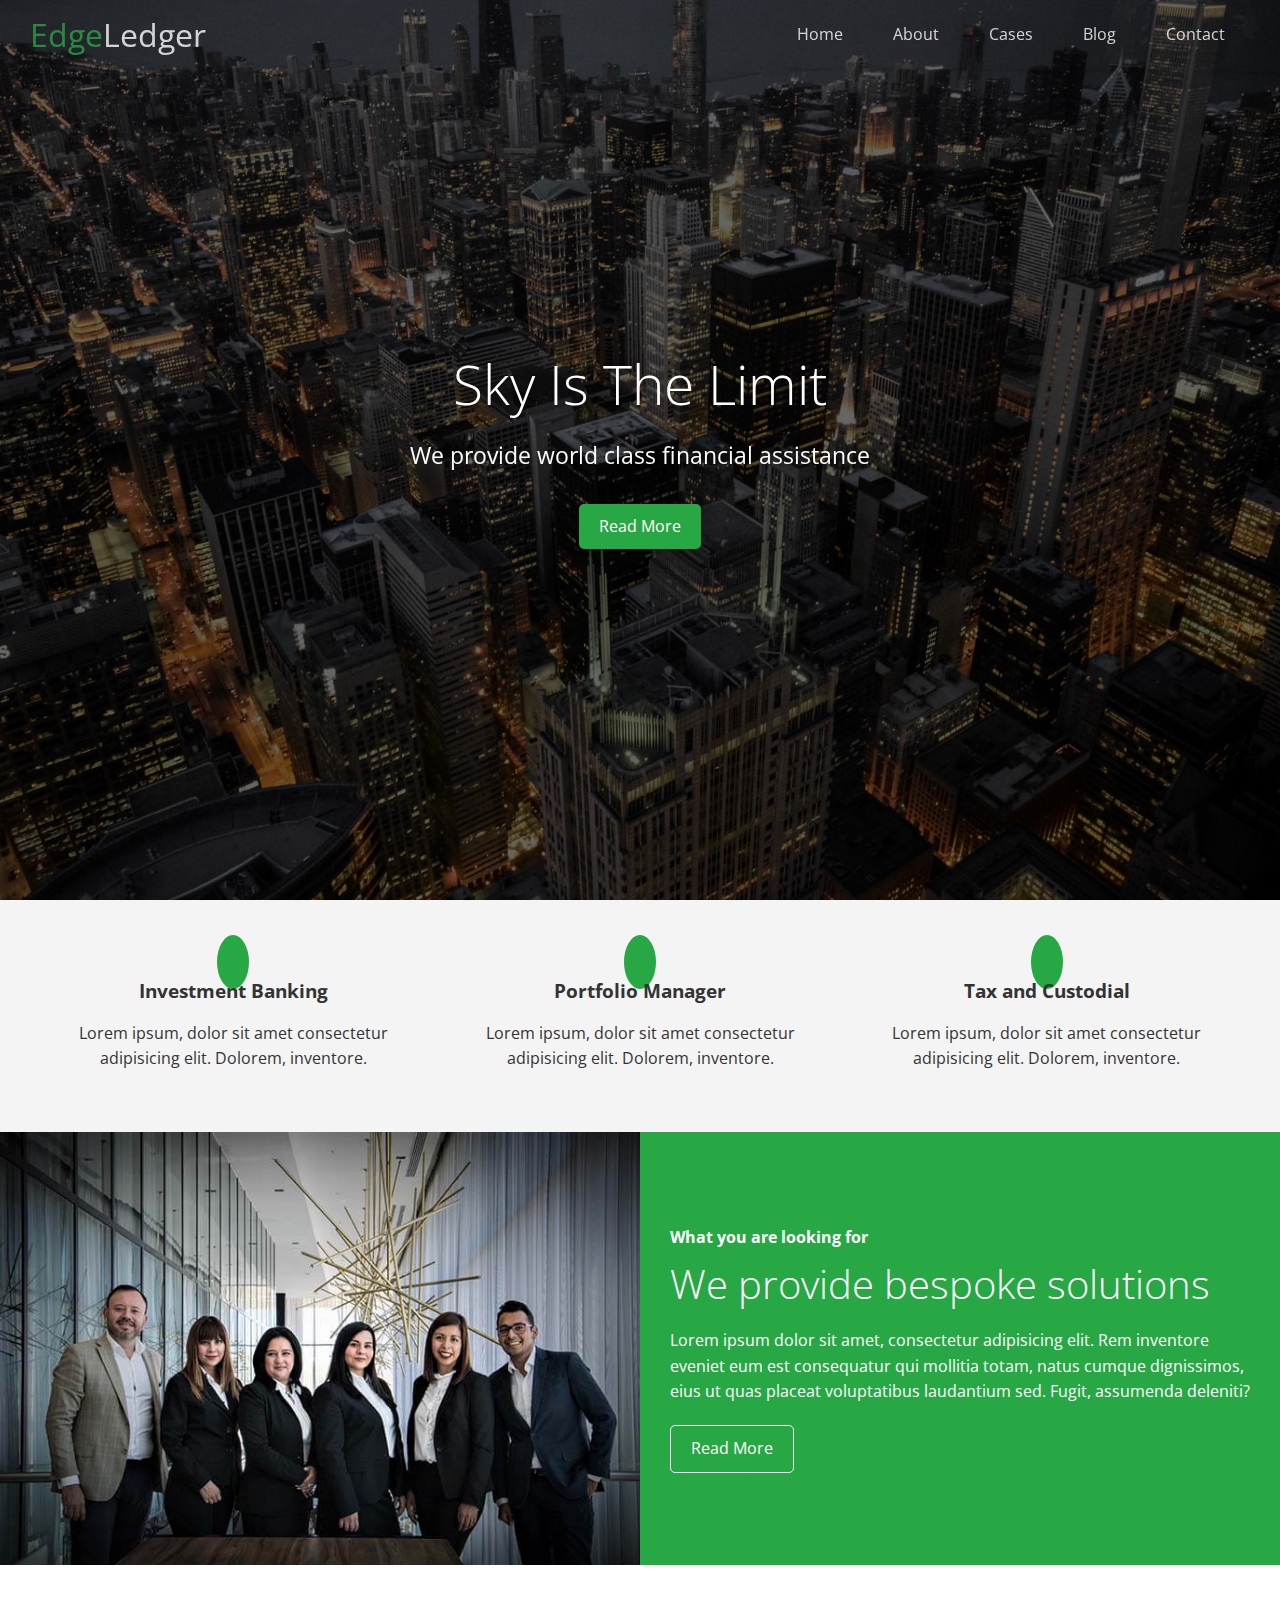
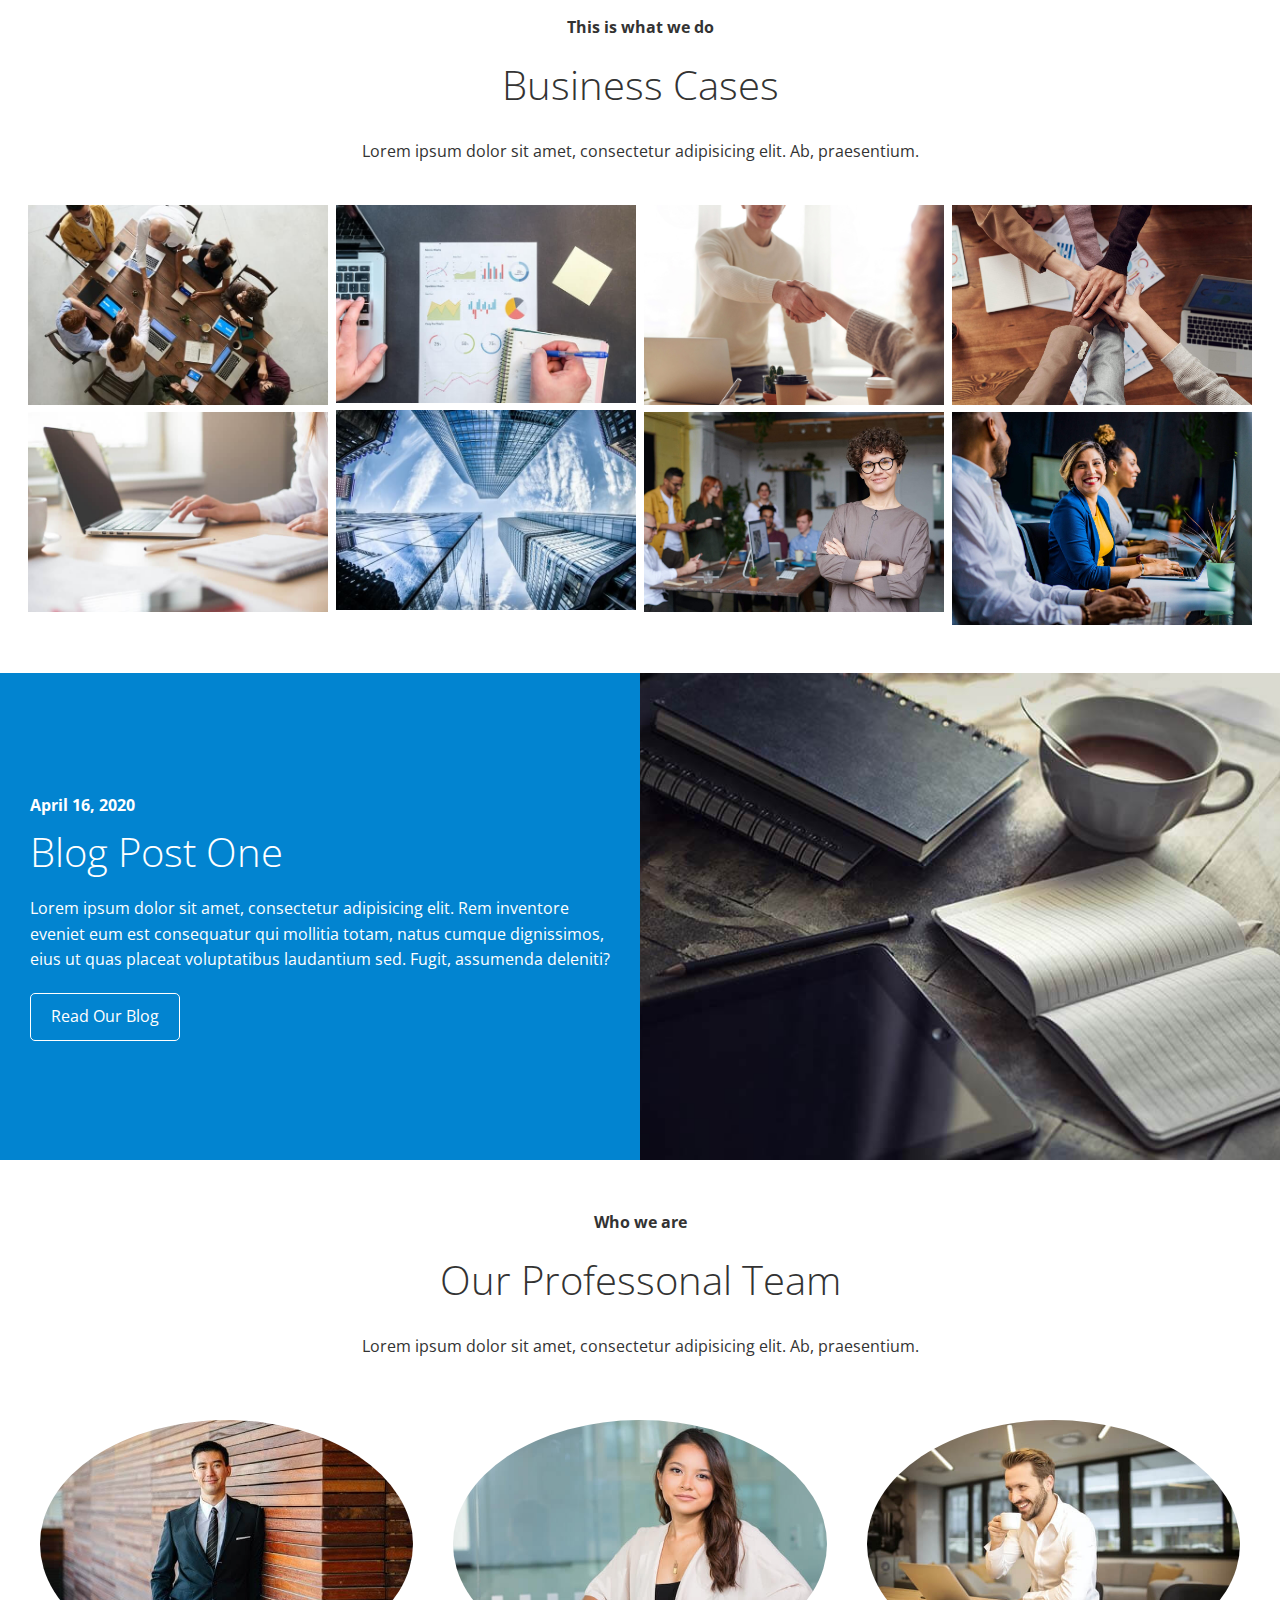
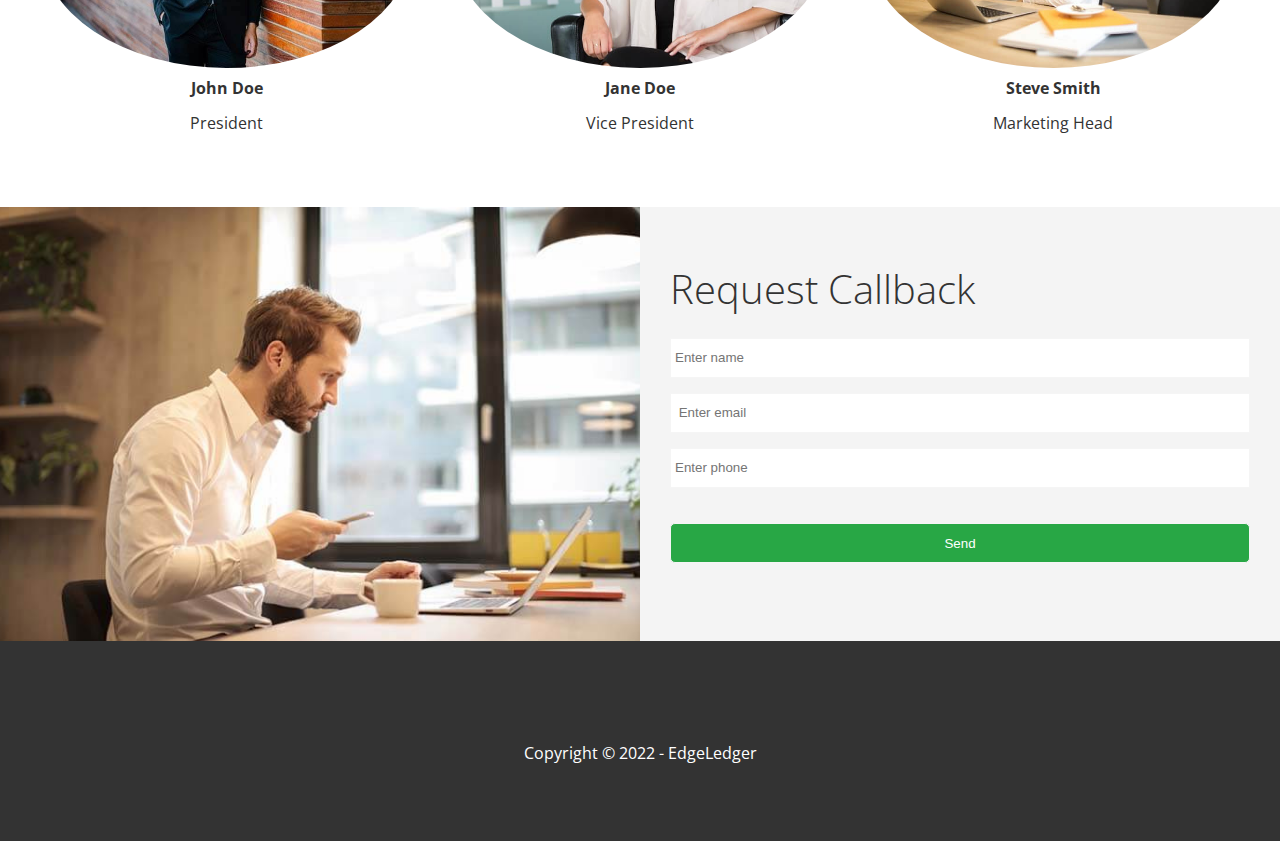
<file: index.html>
<!DOCTYPE html>
<html lang="en">
<head>
  <meta charset="UTF-8">
  <meta http-equiv="X-UA-Compatible" content="IE=edge">
  <meta name="viewport" content="width=device-width, initial-scale=1.0">
  <link rel="shortcut icon" type="image/x-icon" href="/favicon.ico">
  <link rel="stylesheet" href="https://cdnjs.cloudflare.com/ajax/libs/font-awesome/6.2.0/css/all.min.css" integrity="sha512-xh6O/CkQoPOWDdYTDqeRdPCVd1SpvCA9XXcUnZS2FmJNp1coAFzvtCN9BmamE+4aHK8yyUHUSCcJHgXloTyT2A==" crossorigin="anonymous" referrerpolicy="no-referrer" />
  <link rel="stylesheet" href="css/utilities.css">
  <link rel="stylesheet" href="css/style.css">
  <title>Welcome to EdgeLedger</title>
</head>
<body id="home">

  <header class="hero">

    <div id="navbar" class="navbar top">

      <h1 class="logo">
        <span class="text-primary"><i class="fas fa-book-open"></i>Edge</span>Ledger
      </h1>

      <nav>
        <ul>
          <li> <a href="#home">Home</a></li>
          <li> <a href="#about">About</a></li>
          <li> <a href="#cases">Cases</a></li>
          <li> <a href="#blog">Blog</a></li>
          <li> <a href="#contact">Contact</a></li>
        </ul>
      </nav>

    </div>

    <div class="content">
      <h1>Sky Is The Limit</h1>
      <p>We provide world class financial assistance</p>
      <a href="#about" class="btn"><i class="fas fa-chevron-right"></i>Read More</a>
    </div>

  </header>

  <main>

    <!-- About Icons -->
    <section id="about" class="icons bg-light">
      <div class="flex-items">
        <div>
          <i class="fas fa-university fa-2x"></i>
          <div>
            <h3>Investment Banking</h3>
            <p>Lorem ipsum, dolor sit amet consectetur adipisicing elit. Dolorem, inventore.</p>
          </div>
        </div>
        <div>
          <i class="fas fa-book-reader fa-2x"></i>
          <div>
            <h3>Portfolio Manager</h3>
            <p>Lorem ipsum, dolor sit amet consectetur adipisicing elit. Dolorem, inventore.</p>
          </div>
        </div>
        <div>
          <i class="fas fa-pencil-alt fa-2x"></i>
          <div>
            <h3>Tax and Custodial</h3>
            <p>Lorem ipsum, dolor sit amet consectetur adipisicing elit. Dolorem, inventore.</p>
          </div>
        </div>
      </div>
    </section>

    <!-- About Solutions -->
    <section class="solutions flex-columns">
      <div class="row">
        <div class="column">
          <div class="column-1">
            <img src="./images/home/people.jpg" alt="people">
          </div>
        </div>
        <div class="column">
          <div class="column-2 bg-primary">
            <h4>What you are looking for</h4>
            <h2>We provide bespoke solutions</h2>
            <p>Lorem ipsum dolor sit amet, consectetur adipisicing elit. Rem inventore eveniet eum est consequatur qui mollitia totam, natus cumque dignissimos, eius ut quas placeat voluptatibus laudantium sed. Fugit, assumenda deleniti?</p>
            <a href="#" class="btn btn-outline">
              <i class="fas fa-chevron-right"></i>
              Read More
            </a>
          </div>
        </div>
      </div>
    </section>


    <!-- Cases -->
    <section id="cases" class="cases flex-grid section-padding">

      <header class="section-header">
        <h4>This is what we do</h4>
        <h2>Business Cases</h2>
        <p>Lorem ipsum dolor sit amet, consectetur adipisicing elit. Ab, praesentium.</p>
      </header>

      <div class="row">

        <div class="column">
          <img src="./images/cases/cases1.jpg" alt="case-1">
          <img src="./images/cases/cases2.jpg" alt="case-2">
        </div>
        <div class="column">
          <img src="./images/cases/cases3.jpg" alt="case-3">
          <img src="./images/cases/cases4.jpg" alt="case-4">
        </div>
        <div class="column">
          <img src="./images/cases/cases5.jpg" alt="case-5">
          <img src="./images/cases/cases6.jpg" alt="case-6">
        </div>
        <div class="column">
          <img src="./images/cases/cases7.jpg" alt="case-7">
          <img src="./images/cases/cases8.jpg" alt="case-8">
        </div>

      </div>

    </section>

    <!--  Blog -->
    <section id="blog" class="blog flex-columns flex-reverse">

      <div class="row">

        <div class="column">

          <div class="column-1">
            <img src="./images/home/blog.jpg" alt="people">
          </div>
        </div>

        <div class="column">

          <div class="column-2 bg-secondary">
            <h4>April 16, 2020</h4>
            <h2>Blog Post One</h2>
            <p>Lorem ipsum dolor sit amet, consectetur adipisicing elit. Rem inventore eveniet eum est consequatur qui mollitia totam, natus cumque dignissimos, eius ut quas placeat voluptatibus laudantium sed. Fugit, assumenda deleniti?</p>
            <a href="blog.html" class="btn btn-outline">
              <i class="fas fa-chevron-right"></i>
              Read Our Blog
            </a>
          </div>

        </div>
      </div>
    </section>

    <!-- Team -->
    <section id="team" class="team section-padding">

      <header class="section-header">
        <h4>Who we are</h4>
        <h2>Our Professonal Team</h2>
        <p>Lorem ipsum dolor sit amet, consectetur adipisicing elit. Ab, praesentium.</p>
      </header>

      <div class="flex-items">
        <div>
          <img src="./images/team/person1.jpg" alt="team-person-1">
          <h4>John Doe</h4>
          <p>President</p>
        </div>
        <div>
          <img src="./images/team/person2.jpg" alt="team-person-2">
          <h4>Jane Doe</h4>
          <p>Vice President</p>
        </div>
        <div>
          <img src="./images/team/person3.jpg" alt="team-person-3">
          <h4>Steve Smith</h4>
          <p>Marketing Head</p>
        </div>
      </div>

    </section>

    <!-- Contact US -->

    <section id="contact" class="contact flex-columns">

      <div class="row">

        <div class="column">

          <div class="column-1">
            <img src="./images/home/contact.jpg" alt="contact">
          </div>
        </div>

        <div class="column">

          <div class="column-2 bg-light">
            <h2>Request Callback</h2>
            <form action="" class="callback-form">

              <div class="form-control">
                <label for="name"></label>
                <input type="text" name="name" id="name" placeholder="Enter name">
              </div>
              <div class="form-control">
                <label for="email"></label>
                <input type="email" name="email" id="email" placeholder=" Enter email">
              </div>
              <div class="form-control">
                <label for="phone"></label>
                <input type="text" name="phone" id="phone" placeholder="Enter phone">
              </div>
              <input type="submit" value="Send" id="submit" class="btn">
            </form>
          </div>
        </div>
      </div>
    </section>    

  </main>
  <footer class="footer bg-dark">

    <div class="social">
      <a href="https://www.facebook.com/mruhaque.smt/"><i class="fab fa-facebook fa-2x"></i></a>
      <a href="https://twitter.com/UlRafsun"><i class="fab fa-twitter fa-2x"></i></a>
      <a href="https://www.youtube.com/channel/UC_ALBcdmTYPv6dYcBcoC0UQ"><i class="fab fa-youtube fa-2x"></i></a>
      <a href="https://www.instagram.com/mdrafsanul/?hl=en"><i class="fab fa-instagram fa-2x"></i></a>
    </div>

    <p>Copyright &copy; 2022 - EdgeLedger</p>

  </footer>

  <script
  src="https://code.jquery.com/jquery-3.6.1.min.js"
  integrity="sha256-o88AwQnZB+VDvE9tvIXrMQaPlFFSUTR+nldQm1LuPXQ="
  crossorigin="anonymous"></script>
  <script>
    const navbar = document.getElementById('navbar')
    let scrolled = false;


    window.onscroll = function(){
      if(window.pageYOffset > 100){
        navbar.classList.remove('top');
        if(!scrolled){
          navbar.style.transform = 'translateY(-70px)';
        }
        setTimeout(function(){
          navbar.style.transform = 'translateY(0)';
          scrolled = true;
        },200)
      }
      else{
        navbar.classList.add('top'); 
        scrolled = false;
      }
    }
    // Smooth Scrolling
    $('#navbar a, .btn').on('click', function (e) {
        if (this.hash !== '') {
          e.preventDefault();

          const hash = this.hash;

          $('html, body').animate(
            {
              scrollTop: $(hash).offset().top - 100,
            },
            800
          );
        }
      });
  </script>
</body>
</html>
</file>
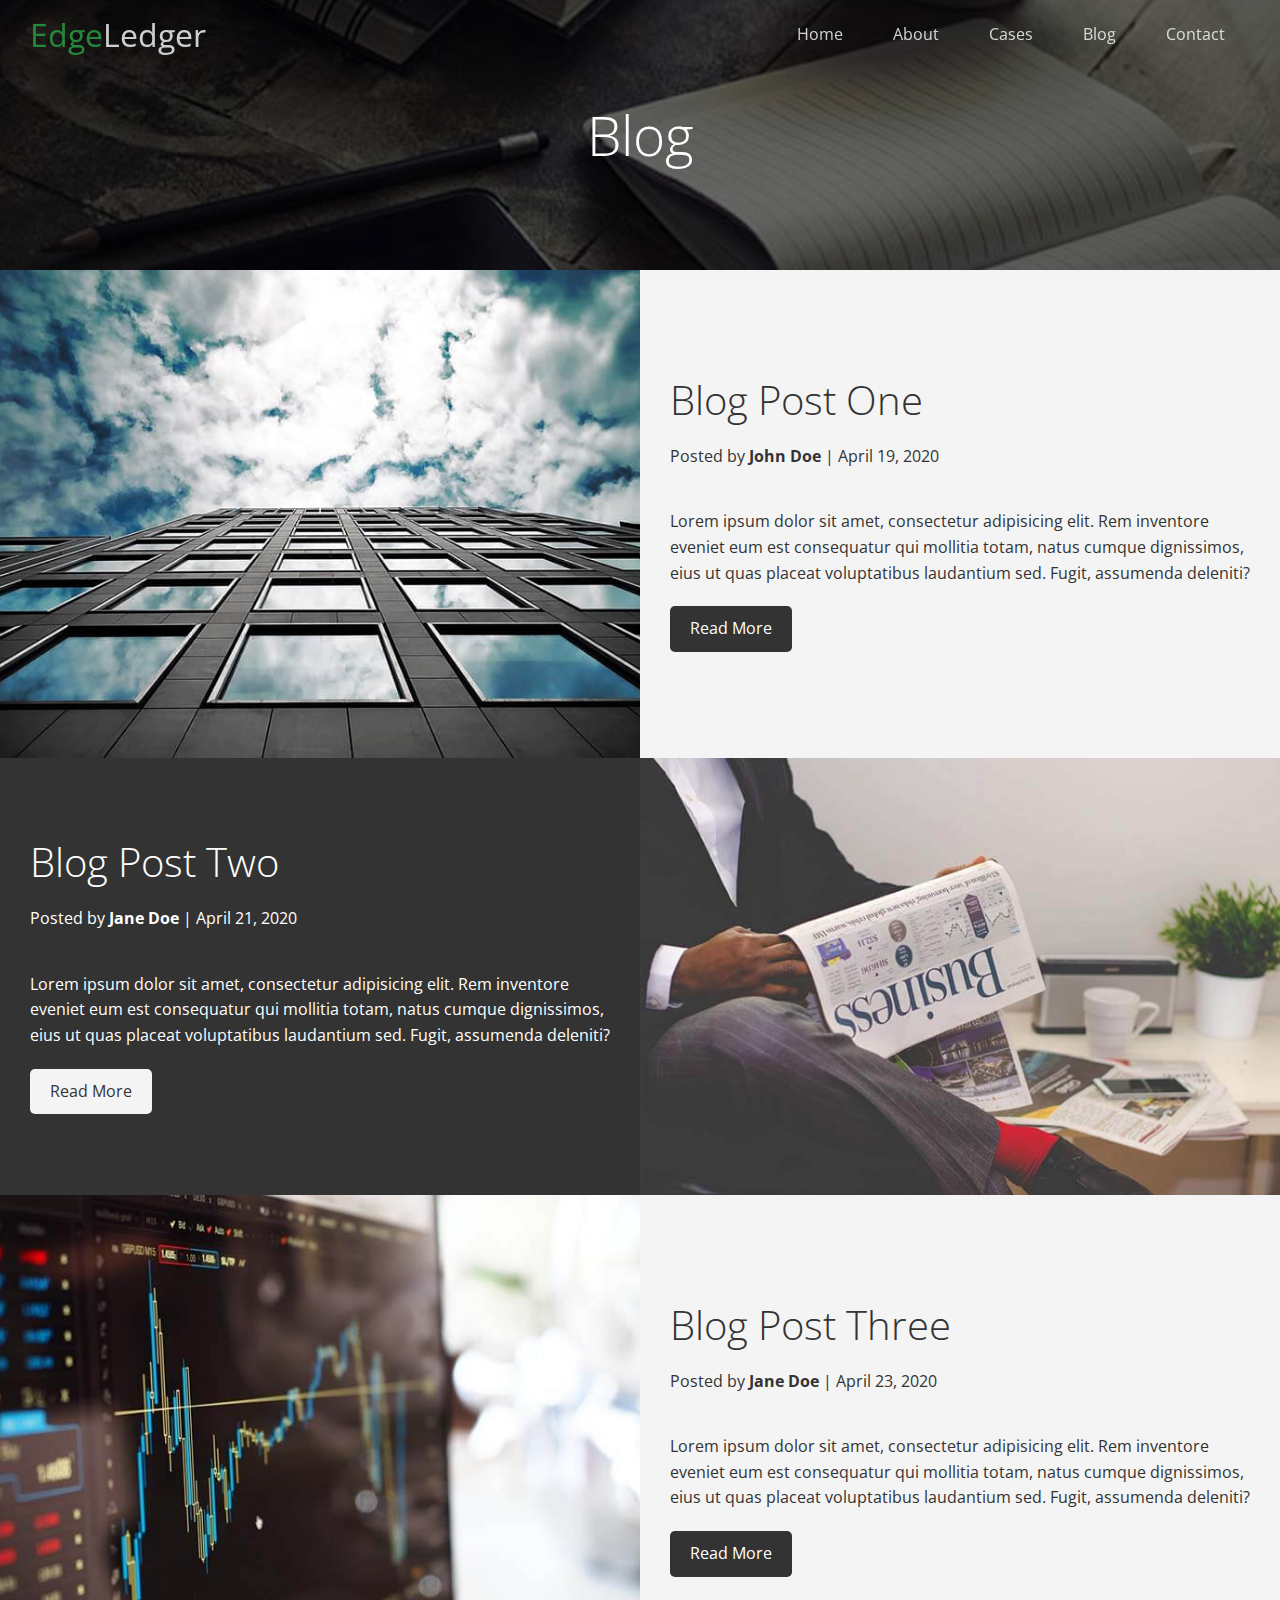
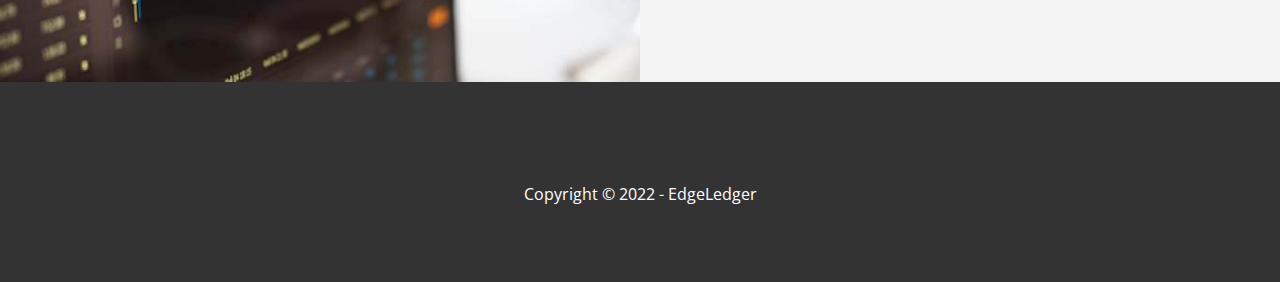
<file: blog.html>
<!DOCTYPE html>
<html lang="en">
<head>
  <meta charset="UTF-8">
  <meta http-equiv="X-UA-Compatible" content="IE=edge">
  <meta name="viewport" content="width=device-width, initial-scale=1.0">
  <link rel="shortcut icon" type="image/x-icon" href="/favicon.ico">
  <link rel="stylesheet" href="https://cdnjs.cloudflare.com/ajax/libs/font-awesome/6.2.0/css/all.min.css" integrity="sha512-xh6O/CkQoPOWDdYTDqeRdPCVd1SpvCA9XXcUnZS2FmJNp1coAFzvtCN9BmamE+4aHK8yyUHUSCcJHgXloTyT2A==" crossorigin="anonymous" referrerpolicy="no-referrer" />
  <link rel="stylesheet" href="css/utilities.css">
  <link rel="stylesheet" href="css/style.css">
  <title>Read Our Blog</title>
</head>
<body id="home">

  <header class="hero blog">

    <div id="navbar" class="navbar top">

      <h1 class="logo">
        <span class="text-primary"><i class="fas fa-book-open"></i>Edge</span>Ledger
      </h1>

      <nav>
        <ul>
          <li> <a href="index.html">Home</a></li>
          <li> <a href="index.html#about">About</a></li>
          <li> <a href="index.html#cases">Cases</a></li>
          <li> <a href="index.html#blog">Blog</a></li>
          <li> <a href="index.html#contact">Contact</a></li>
        </ul>
      </nav>

    </div>

    <div class="content">
      <h1>Blog</h1>
    </div>

  </header>

  <main>

    <article class="flex-columns">
      <div class="row">
        <div class="column">
          <div class="column-1">
            <img src="./images/blog/blog1.jpg" alt="blog-1">
          </div>
        </div>
        <div class="column">
          <div class="column-2 bg-light">
            <h2>Blog Post One</h2>
            <p class="meta">
              <i class="fas fa-user"></i>
              Posted by <strong>John Doe</strong> | April 19, 2020
            </p>
            <p>Lorem ipsum dolor sit amet, consectetur adipisicing elit. Rem inventore eveniet eum est consequatur qui mollitia totam, natus cumque dignissimos, eius ut quas placeat voluptatibus laudantium sed. Fugit, assumenda deleniti?</p>
            <a href="post.html" class="btn btn-dark">
              <i class="fas fa-chevron-right"></i>
              Read More
            </a>
          </div>
        </div>
      </div>
    </article>

    <article class="flex-columns flex-reverse">
      <div class="row">
        <div class="column">
          <div class="column-1">
            <img src="./images/blog/blog2.jpg" alt="blog-2">
          </div>
        </div>
        <div class="column">
          <div class="column-2 bg-dark">
            <h2>Blog Post Two</h2>
            <p class="meta">
              <i class="fas fa-user"></i>
              Posted by <strong>Jane Doe</strong> | April 21, 2020
            </p>
            <p>Lorem ipsum dolor sit amet, consectetur adipisicing elit. Rem inventore eveniet eum est consequatur qui mollitia totam, natus cumque dignissimos, eius ut quas placeat voluptatibus laudantium sed. Fugit, assumenda deleniti?</p>
            <a href="post.html" class="btn btn-light">
              <i class="fas fa-chevron-right"></i>
              Read More
            </a>
          </div>
        </div>
      </div>
    </article>

    <article class="flex-columns">
      <div class="row">
        <div class="column">
          <div class="column-1">
            <img src="./images/blog/blog3.jpg" alt="blog-3">
          </div>
        </div>
        <div class="column">
          <div class="column-2 bg-light">
            <h2>Blog Post Three</h2>
            <p class="meta">
              <i class="fas fa-user"></i>
              Posted by <strong>Jane Doe</strong> | April 23, 2020
            </p>
            <p>Lorem ipsum dolor sit amet, consectetur adipisicing elit. Rem inventore eveniet eum est consequatur qui mollitia totam, natus cumque dignissimos, eius ut quas placeat voluptatibus laudantium sed. Fugit, assumenda deleniti?</p>
            <a href="post.html" class="btn btn-dark">
              <i class="fas fa-chevron-right"></i>
              Read More
            </a>
          </div>
        </div>
      </div>
    </article>

  </main>  

  <footer class="footer bg-dark">

    <div class="social">
      <a href="https://www.facebook.com/mruhaque.smt/"><i class="fab fa-facebook fa-2x"></i></a>
      <a href="https://twitter.com/UlRafsun"><i class="fab fa-twitter fa-2x"></i></a>
      <a href="https://www.youtube.com/channel/UC_ALBcdmTYPv6dYcBcoC0UQ"><i class="fab fa-youtube fa-2x"></i></a>
      <a href="https://www.instagram.com/mdrafsanul/?hl=en"><i class="fab fa-instagram fa-2x"></i></a>
    </div>

    <p>Copyright &copy; 2022 - EdgeLedger</p>

  </footer>

  <script>
    const navbar = document.getElementById('navbar')
    let scrolled = false;


    window.onscroll = function(){
      if(window.pageYOffset > 100){
        navbar.classList.remove('top');
        if(!scrolled){
          navbar.style.transform = 'translateY(-70px)';
        }
        setTimeout(function(){
          navbar.style.transform = 'translateY(0)';
          scrolled = true;
        },200)
      }
      else{
        navbar.classList.add('top'); 
        scrolled = false;
      }
    }
  </script>

</body>
</html>
</file>
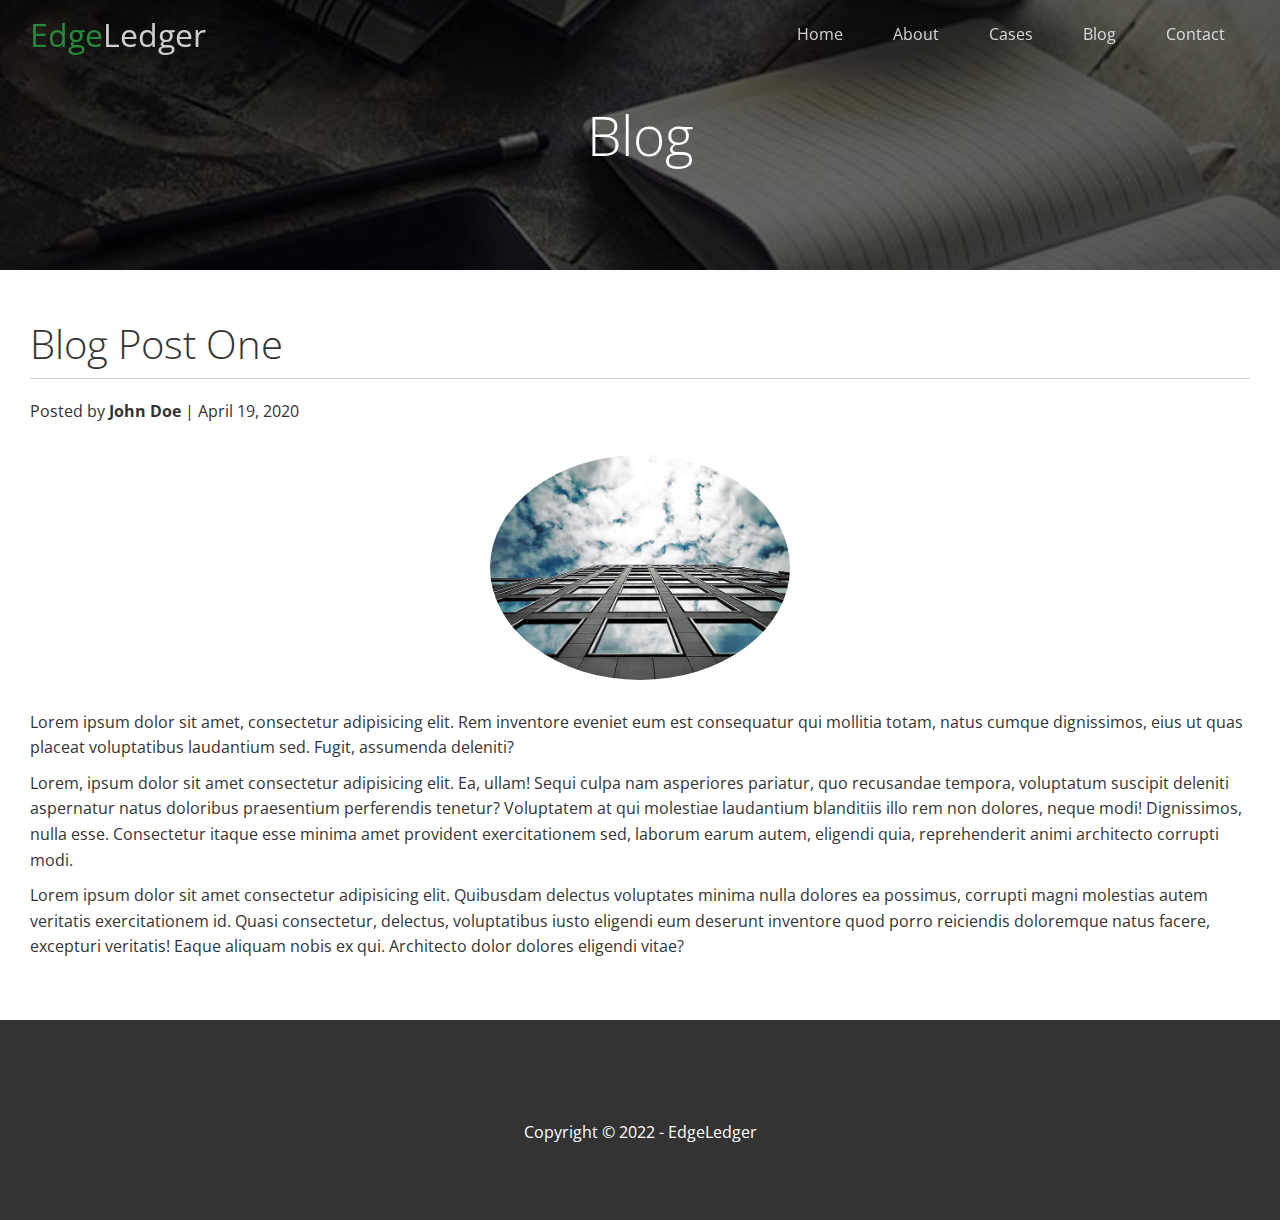
<file: post.html>
<!DOCTYPE html>
<html lang="en">
<head>
  <meta charset="UTF-8">
  <meta http-equiv="X-UA-Compatible" content="IE=edge">
  <meta name="viewport" content="width=device-width, initial-scale=1.0">
  <link rel="shortcut icon" type="image/x-icon" href="/favicon.ico">
  <link rel="stylesheet" href="https://cdnjs.cloudflare.com/ajax/libs/font-awesome/6.2.0/css/all.min.css" integrity="sha512-xh6O/CkQoPOWDdYTDqeRdPCVd1SpvCA9XXcUnZS2FmJNp1coAFzvtCN9BmamE+4aHK8yyUHUSCcJHgXloTyT2A==" crossorigin="anonymous" referrerpolicy="no-referrer" />
  <link rel="stylesheet" href="css/utilities.css">
  <link rel="stylesheet" href="css/style.css">
  <title>Blog Post</title>
</head>
<body id="home">

  <header class="hero blog">

    <div id="navbar" class="navbar top">

      <h1 class="logo">
        <span class="text-primary"><i class="fas fa-book-open"></i>Edge</span>Ledger
      </h1>

      <nav>
        <ul>
          <li> <a href="index.html">Home</a></li>
          <li> <a href="index.html#about">About</a></li>
          <li> <a href="index.html#cases">Cases</a></li>
          <li> <a href="index.html#blog">Blog</a></li>
          <li> <a href="index.html#contact">Contact</a></li>
        </ul>
      </nav>

    </div>

    <div class="content">
      <h1>Blog</h1>
    </div>

  </header>

  <main>

    <section class="post">

      <h2>Blog Post One</h2>
      <p class="meta">
        <i class="fas fa-user"></i>
        Posted by <strong>John Doe</strong> | April 19, 2020
      </p>
      <img src="./images/blog/blog1.jpg" alt="blog-1">
      <p>Lorem ipsum dolor sit amet, consectetur adipisicing elit. Rem inventore eveniet eum est consequatur qui mollitia totam, natus cumque dignissimos, eius ut quas placeat voluptatibus laudantium sed. Fugit, assumenda deleniti?</p>
      <p>Lorem, ipsum dolor sit amet consectetur adipisicing elit. Ea, ullam! Sequi culpa nam asperiores pariatur, quo recusandae tempora, voluptatum suscipit deleniti aspernatur natus doloribus praesentium perferendis tenetur? Voluptatem at qui molestiae laudantium blanditiis illo rem non dolores, neque modi! Dignissimos, nulla esse. Consectetur itaque esse minima amet provident exercitationem sed, laborum earum autem, eligendi quia, reprehenderit animi architecto corrupti modi.</p>
      <p>Lorem ipsum dolor sit amet consectetur adipisicing elit. Quibusdam delectus voluptates minima nulla dolores ea possimus, corrupti magni molestias autem veritatis exercitationem id. Quasi consectetur, delectus, voluptatibus iusto eligendi eum deserunt inventore quod porro reiciendis doloremque natus facere, excepturi veritatis! Eaque aliquam nobis ex qui. Architecto dolor dolores eligendi vitae?</p>

    </section>

  </main>  

  <footer class="footer bg-dark">

    <div class="social">
      <a href="https://www.facebook.com/mruhaque.smt/"><i class="fab fa-facebook fa-2x"></i></a>
      <a href="https://twitter.com/UlRafsun"><i class="fab fa-twitter fa-2x"></i></a>
      <a href="https://www.youtube.com/channel/UC_ALBcdmTYPv6dYcBcoC0UQ"><i class="fab fa-youtube fa-2x"></i></a>
      <a href="https://www.instagram.com/mdrafsanul/?hl=en"><i class="fab fa-instagram fa-2x"></i></a>
    </div>

    <p>Copyright &copy; 2022 - EdgeLedger</p>

  </footer>

</body>
</html>
</file>
<file: css/utilities.css>
/* Text color Primary */
.text-primary{
  color: #28a745;
}

.text-secondary{
  color: #0284d0;
}

/* Button */
.btn{
  cursor: pointer;
  display: inline-block;
  padding: 10px 20px;
  color: #fff;
  background-color: #28a745;
  border: none;
  border-radius: 5px;
}

.btn:hover{
  opacity: 0.9;
}

.btn-primary, .bg-primary{
  background: #28a745;
  color: #fff;
}
.btn-secondary, .bg-secondary{
  background: #0284d0;
  color: #fff;
}
.btn-dark, .bg-dark{
  background: #333;
  color: #fff;
}
.btn-light, .bg-light{
  background: #f4f4f4;
  color: #333;
}

.btn-outline{
  background: transparent;
  border: 1px solid #fff;
}

/* Flex Items */

.flex-items{
  display: flex;
  text-align: center;
  justify-content: center;
  height: 100%;
}

.flex-items > div{
  padding: 20px;
}

/* Flex Columns */

.flex-columns.flex-reverse .row{
  flex-direction: row-reverse;
}

.flex-columns .row{
  display: flex;
  flex-direction: row;
  flex-wrap: wrap;
  width: 100%;
}

.flex-columns .column{
  display: flex;
  flex-direction: column;
  flex-basis: 100%;
  flex: 1;
}
.flex-columns .column-1, 
.flex-columns .column-2 {
  height: 100%;
} 

.flex-columns img{
  width: 100%;
  height: 100%;
  object-fit: cover;
}

.flex-columns .column-2{
  display: flex;
  flex-direction: column;
  align-items: flex-start; 
  justify-content: center;
  padding: 30px;
}

.flex-columns h2{
  font-size: 40px;
  font-weight: 100px;
}

.flex-columns h4{
  margin-bottom: 10px;
}

.flex-columns p{
  margin: 20px 0;
}

.section-header{
  padding: 30px;
  display: flex;
  flex-direction: column;
  align-items: center;
  justify-content: center;
  text-align: center;
}

.section-header h2{
  font-size: 40px;
  margin: 20px 0;
}

.section-padding{
  padding: 20px 20px 40px;
}

/* Flex Grid */
.flex-grid .row{
  display: flex;
  flex-wrap: wrap;
  padding: 0 4px;
}

.flex-grid .column{
  flex: 25%;
  max-width: 25%;
  padding: 0 4px;
}
</file>
<file: css/style.css>
@import url('https://fonts.googleapis.com/css2?family=Open+Sans:wght@300;400&family=Roboto&display=swap'); 

*{
  box-sizing: border-box;
  margin: 0;
  padding: 0;
}
body{
  font-family: 'Open Sans', sans-serif;
  background: #fff;
  color: #333;
  line-height: 1.6;
}

ul{
  list-style: none;
}

a{
  color: #333;
  text-decoration: none;
}

h1, h2{
  font-weight: 300;
  line-height: 1.2;
}

p{
  margin: 10px 0;
}

img{
  width: 100%;
}

/* Header Navbar */
.navbar{
  display: flex;
  align-items: center;
  justify-content: space-between;
  background-color: #333;
  color: #fff;
  opacity: 0.8;
  width: 100%;
  height: 70px;
  position: fixed;
  top: 0px;
  padding: 0px 30px;
  transition: 0.5s;
}

.navbar.top{
  background: transparent;
}

.navbar a{
  color: #fff;
  padding: 10px 20px;
  margin: 0px 5px;
}

.navbar a:hover{
  border-bottom: #28a745 2px solid;
}
.navbar .logo{
  font-weight: 400;
}

.navbar ul{
  display: flex;
}

/* Header Content */
.hero{
  background: url('../images/home/showcase.jpg') no-repeat center center/cover;
  height: 100vh;
  position: relative;
  color: #fff;
}

.hero .content{
  display: flex;
  flex-direction: column;
  align-items: center;
  justify-content: center;
  text-align: center;
  height: 100%;
  padding: 0px 20px;
}

.hero .content h1{
  font-size: 55px;
}

.hero .content p{
  font-size: 23px;
  max-width: 600px;
  margin: 20px 0 30px;
}

.hero::before{
  content: '';
  position: absolute;
  top: 0;
  left: 0;
  width: 100%;
  height: 100%;
  background: rgba(0, 0, 0, 0.6);
}

.hero *{
  z-index: 10;
}

.hero.blog{
  background: url('../images/home/blog.jpg') no-repeat center center/cover;
  height: 30vh;
}

/* Icons */
.icons{
  padding: 30px;
}

.icons h3{
  font-weight: bold;
  margin-bottom: 15px;
}

.icons i{
  background-color: #28a745;
  color: #fff;
  padding: 1rem;
  border-radius: 50%;
  margin-bottom: 15px;
}


.cases img:hover{
  opacity: 0.7;
}

.team img{
  border-radius: 50%;
}

/* Form */

.callback-form{
  width: 100%;
  padding: 20px 0;
}

.callback-form label{
  display: block;
  margin-bottom: 5px;
}

.callback-form .form-control{
  margin-bottom: 15px;
}

.callback-form input{
  width: 100%;
  padding: 4px;
  height: 40px;
  border: #f5f5f5 1px solid;
}

.callback-form input:focus{
  outline-color: #28a745;
}

.callback-form .btn{
  padding: 12px;
  margin-top: 20px;
}

/* Post */
.post{
  padding: 50px 30px;
}

.post h2{
  font-size: 40px;
  margin-bottom: 20px;
  padding-bottom: 10px;
  border-bottom: #ccc 1px solid;
}

.post .meta{
  margin-bottom: 30px;
}

.post img{
  width: 300px;
  border-radius: 50%;
  display: block;
  margin: 0 auto 30px;
}

/* Footer */

.footer{
  display: flex;
  flex-direction: column;
  align-items: center;
  justify-content: center;
  text-align: center;
  height: 200px;
}

.footer a{
  color: #fff;
}

.footer a:hover{
  color: #28a745;
}

.footer .social > *{
  margin-right: 30px;
}

/* Media */
@media(max-width: 768px){
  .navbar{
    flex-direction: column;
    height: 120px;
    padding: 20px;
  }
  .navbar a{
    padding: 10px 10px;
    margin: 0 3px;
  }

  .flex-items{
    flex-direction: column;
  }

  .flex-columns .column, .flex-grid .column{
    flex: 100%;
    max-width: 100%;
  }

  .team img{
    width: 70%;
  }
}
</file>
